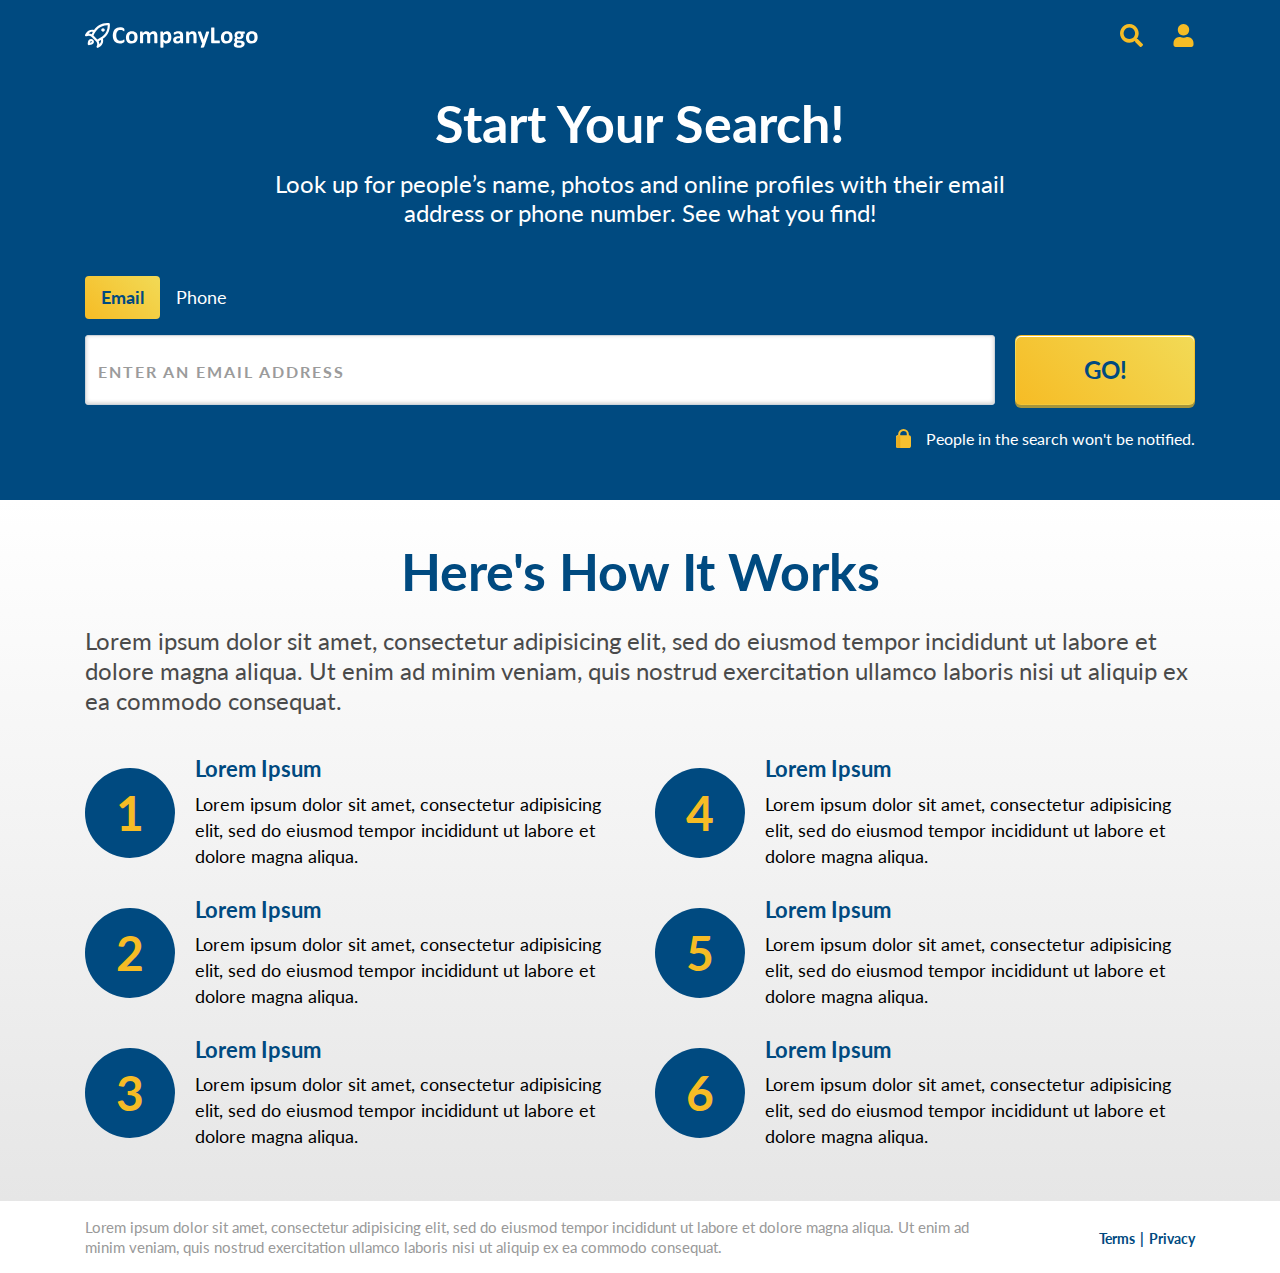
<file: index.html>
<!DOCTYPE html>
<html lang="en">
  <head>
    <meta charset="utf-8" />
    <meta name="viewport" content="width=device-width, initial-scale=1, shrink-to-fit=no" />
    <title>Start Your Search!</title>
    <link rel="preconnect" href="https://fonts.gstatic.com" />
    <link href="https://fonts.googleapis.com/css2?family=Lato:wght@300;400;700&display=swap" rel="stylesheet" />
    <link
      rel="stylesheet"
      href="https://maxcdn.bootstrapcdn.com/bootstrap/4.0.0/css/bootstrap.min.css"
      integrity="sha384-Gn5384xqQ1aoWXA+058RXPxPg6fy4IWvTNh0E263XmFcJlSAwiGgFAW/dAiS6JXm"
      crossorigin="anonymous"
    />
    <link rel="stylesheet" href="css/style.css" />
  </head>
  <body>
    <nav class="navbar d-flex justify-content-between">
      <div class="container">
        <a href="./index.html">
          <img src="img/logo.svg" width="173" height="25" alt="" />
        </a>
        <div>
          <img src="img/icn_search.svg" width="23" height="23" alt="Search" />
          <img class="ml-4" src="img/icn_person.svg" width="23" height="23" alt="Profile" />
        </div>
      </div>
    </nav>
    <section class="loading">
      <div class="loader"></div>
      <h5 class="py-4">Please wait a moment...</h5>
    </section>
    <section class="above-the-fold">
      <div class="container">
        <div class="headline text-white text-center mb-4 mb-md-5">
          <h1 class="mb-3">Start Your Search!</h1>
          <h2>Look up for people’s name, photos and online profiles with their email address or phone number. See what you find!</h2>
        </div>

        <ul class="nav nav-pills mb-3">
          <li class="nav-item">
            <a
              class="nav-link active"
              id="email-tab"
              href="#email-content"
              data-toggle="tab"
              role="tab"
              aria-controls="email-content"
              aria-selected="true"
              >Email</a
            >
          </li>
          <li class="nav-item">
            <a
              class="nav-link"
              id="phone-tab"
              href="#phone-content"
              data-toggle="tab"
              role="tab"
              aria-controls="phone-content"
              aria-selected="false"
              >Phone</a
            >
          </li>
        </ul>
        <form>
          <div class="tab-content">
            <div class="tab-pane fade show active" id="email-content" role="tabpanel" aria-labelledby="email-tab">
              <div class="input-group">
                <input class="form-control" type="email" name="email" placeholder="Enter an Email Address" />
                <p class="error-msg">Please enter a valid email address</p>
                <button id="btn-email-search" class="btn btn-form-submit text-uppercase" type="submit">Go!</button>
              </div>
            </div>
            <div class="tab-pane fade" id="phone-content" role="tabpanel" aria-labelledby="phone-tab">
              <div class="input-group">
                <input
                  class="form-control"
                  type="tel"
                  maxlength="10"
                  name="phone"
                  placeholder="Enter an Phone Number"
                  pattern="[0-9]{10}"
                />
                <p class="error-msg">Please enter a valid phone number</p>
                <button id="btn-phone-search" class="btn btn-form-submit text-uppercase" type="submit">Go!</button>
              </div>
            </div>
          </div>
          <div class="d-flex justify-content-start justify-content-md-end align-items-center mt-4">
            <img src="img/icn_lock.svg" alt="lock" />
            <p class="form-subtext">People in the search won't be notified.</p>
          </div>
        </form>
      </div>
    </section>

    <section class="features">
      <div class="container">
        <div class="headline">
          <h1 class="text-primary text-center mb-2 mb-md-4">Here's How It Works</h1>
          <h2 class="text-secondary">
            Lorem ipsum dolor sit amet, consectetur adipisicing elit, sed do eiusmod tempor incididunt ut labore et dolore magna aliqua. Ut
            enim ad minim veniam, quis nostrud exercitation ullamco laboris nisi ut aliquip ex ea commodo consequat.
          </h2>
        </div>
        <div class="row">
          <div class="col-md-6">
            <div class="list-item d-flex align-items-lg-center">
              <div class="list-circle">1</div>
              <div class="list-text">
                <h3>Lorem Ipsum</h3>
                <p>
                  Lorem ipsum dolor sit amet, consectetur adipisicing elit, sed do eiusmod tempor incididunt ut labore et dolore magna
                  aliqua.
                </p>
              </div>
            </div>
            <div class="list-item d-flex align-items-lg-center">
              <div class="list-circle">2</div>
              <div class="list-text">
                <h3>Lorem Ipsum</h3>
                <p>
                  Lorem ipsum dolor sit amet, consectetur adipisicing elit, sed do eiusmod tempor incididunt ut labore et dolore magna
                  aliqua.
                </p>
              </div>
            </div>
            <div class="list-item d-flex align-items-lg-center mb-md-0">
              <div class="list-circle">3</div>
              <div class="list-text">
                <h3>Lorem Ipsum</h3>
                <p>
                  Lorem ipsum dolor sit amet, consectetur adipisicing elit, sed do eiusmod tempor incididunt ut labore et dolore magna
                  aliqua.
                </p>
              </div>
            </div>
          </div>
          <div class="col-md-6">
            <div class="list-item d-flex align-items-lg-center">
              <div class="list-circle">4</div>
              <div class="list-text">
                <h3>Lorem Ipsum</h3>
                <p>
                  Lorem ipsum dolor sit amet, consectetur adipisicing elit, sed do eiusmod tempor incididunt ut labore et dolore magna
                  aliqua.
                </p>
              </div>
            </div>
            <div class="list-item d-flex align-items-lg-center">
              <div class="list-circle">5</div>
              <div class="list-text">
                <h3>Lorem Ipsum</h3>
                <p>
                  Lorem ipsum dolor sit amet, consectetur adipisicing elit, sed do eiusmod tempor incididunt ut labore et dolore magna
                  aliqua.
                </p>
              </div>
            </div>
            <div class="list-item d-flex align-items-lg-center mb-md-0">
              <div class="list-circle">6</div>
              <div class="list-text">
                <h3>Lorem Ipsum</h3>
                <p>
                  Lorem ipsum dolor sit amet, consectetur adipisicing elit, sed do eiusmod tempor incididunt ut labore et dolore magna
                  aliqua.
                </p>
              </div>
            </div>
          </div>
        </div>
      </div>
    </section>

    <footer class="footer">
      <div class="container">
        <div class="row align-items-center">
          <div class="col-md-10">
            <p class="mb-0">
              Lorem ipsum dolor sit amet, consectetur adipisicing elit, sed do eiusmod tempor incididunt ut labore et dolore magna aliqua.
              Ut enim ad minim veniam, quis nostrud exercitation ullamco laboris nisi ut aliquip ex ea commodo consequat.
            </p>
          </div>
          <div class="col-md-2 text-center text-md-right pl-0 mt-3 mt-md-0">
            <a href="#">Terms</a>
            <a href="#">Privacy</a>
          </div>
        </div>
      </div>
    </footer>

    <script src="https://code.jquery.com/jquery-3.5.1.js"></script>
    <script
      src="https://maxcdn.bootstrapcdn.com/bootstrap/4.0.0/js/bootstrap.min.js"
      integrity="sha384-JZR6Spejh4U02d8jOt6vLEHfe/JQGiRRSQQxSfFWpi1MquVdAyjUar5+76PVCmYl"
      crossorigin="anonymous"
    ></script>
    <script src="js/app.js"></script>
  </body>
</html>
</file>
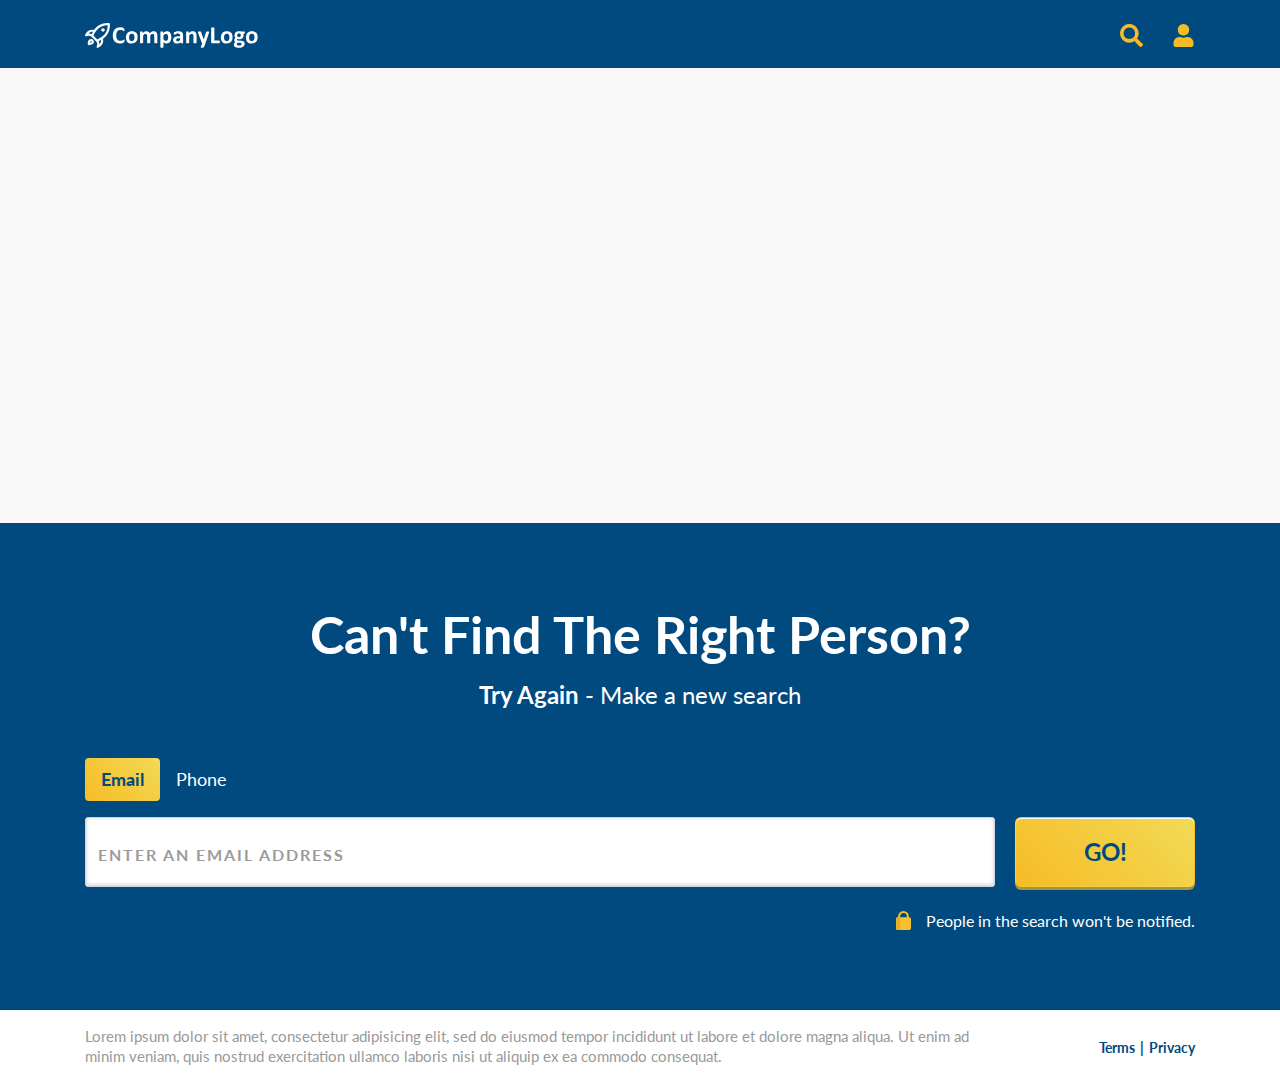
<file: result.html>
<!DOCTYPE html>
<html lang="en">
  <head>
    <meta charset="utf-8" />
    <meta name="viewport" content="width=device-width, initial-scale=1, shrink-to-fit=no" />
    <title>Result</title>
    <link rel="preconnect" href="https://fonts.gstatic.com" />
    <link href="https://fonts.googleapis.com/css2?family=Lato:wght@300;400;700&display=swap" rel="stylesheet" />
    <link
      rel="stylesheet"
      href="https://maxcdn.bootstrapcdn.com/bootstrap/4.0.0/css/bootstrap.min.css"
      integrity="sha384-Gn5384xqQ1aoWXA+058RXPxPg6fy4IWvTNh0E263XmFcJlSAwiGgFAW/dAiS6JXm"
      crossorigin="anonymous"
    />
    <link rel="stylesheet" href="css/style.css" />
  </head>
  <body>
    <nav class="navbar d-flex justify-content-between">
      <div class="container">
        <a href="./index.html">
          <img src="img/logo.svg" width="173" height="25" alt="" />
        </a>
        <div>
          <img src="img/icn_search.svg" width="23" height="23" alt="Search" />
          <img class="ml-4" src="img/icn_person.svg" width="23" height="23" alt="Profile" />
        </div>
      </div>
    </nav>
    <section class="loading">
      <div class="loader"></div>
      <h5 class="py-4">Please wait a moment...</h5>
    </section>
    <section class="result">
      <div class="container">
        <div class="headline text-center">
          <h1 id="result-count" class="text-primary mb-3"></h1>
          <h2 id="result-subtext" class="result-desc"></h2>
        </div>
        <div class="result-wrap">
          <div class="result-card d-flex">
            <div class="result-avatar">
              <img src="img/icn_person.svg" alt="result image" />
            </div>
            <div class="result-content w-100">
              <h4 id="user-name" class="name"></h4>
              <p id="user-description" class="user-description"></p>
              <div class="row">
                <div class="col-md-6">
                  <h5>Address</h5>
                  <p id="address" class="address"></p>
                </div>
                <div class="col-md-6">
                  <h5>Phone Numbers</h5>
                  <div class="phone-num"></div>
                </div>
              </div>
              <div class="row mt-3">
                <div class="col-md-6">
                  <h5>Email</h5>
                  <p id="email" class="email"></p>
                </div>
                <div class="col-md-6">
                  <h5>Relatives</h5>
                  <div class="relatives"></div>
                </div>
              </div>
            </div>
          </div>
        </div>
      </div>
    </section>

    <section class="search-again">
      <div class="container">
        <div class="headline text-white text-center">
          <h1 class="mb-3">Can't Find The Right Person?</h1>
          <h2 class="mb-4 mb-md-5"><strong>Try Again</strong> - Make a new search</h2>
        </div>
        <ul class="nav nav-pills mb-3">
          <li class="nav-item">
            <a
              class="nav-link active"
              id="email-tab"
              href="#email-content"
              data-toggle="tab"
              role="tab"
              aria-controls="email-content"
              aria-selected="true"
              >Email</a
            >
          </li>
          <li class="nav-item">
            <a
              class="nav-link"
              id="phone-tab"
              href="#phone-content"
              data-toggle="tab"
              role="tab"
              aria-controls="phone-content"
              aria-selected="false"
              >Phone</a
            >
          </li>
        </ul>
        <form>
          <div class="tab-content">
            <div class="tab-pane fade show active" id="email-content" role="tabpanel" aria-labelledby="email-tab">
              <div class="input-group">
                <input class="form-control" type="email" name="email" placeholder="Enter an Email Address" />
                <p class="error-msg">Please enter a valid email address</p>
                <button id="btn-email-search" class="btn btn-form-submit text-uppercase" type="submit">Go!</button>
              </div>
            </div>
            <div class="tab-pane fade" id="phone-content" role="tabpanel" aria-labelledby="phone-tab">
              <div class="input-group">
                <input
                  class="form-control"
                  type="tel"
                  maxlength="10"
                  name="phone"
                  placeholder="Enter an Phone Number"
                  pattern="[0-9]{10}"
                />
                <p class="error-msg">Please enter a valid phone number</p>
                <button id="btn-phone-search" class="btn btn-form-submit text-uppercase" type="submit">Go!</button>
              </div>
            </div>
          </div>
          <div class="d-flex justify-content-start justify-content-md-end align-items-center mt-4">
            <img src="img/icn_lock.svg" alt="lock" />
            <p class="form-subtext">People in the search won't be notified.</p>
          </div>
        </form>
      </div>
    </section>

    <footer class="footer">
      <div class="container">
        <div class="row align-items-center">
          <div class="col-md-10">
            <p class="mb-0">
              Lorem ipsum dolor sit amet, consectetur adipisicing elit, sed do eiusmod tempor incididunt ut labore et dolore magna aliqua.
              Ut enim ad minim veniam, quis nostrud exercitation ullamco laboris nisi ut aliquip ex ea commodo consequat.
            </p>
          </div>
          <div class="col-md-2 text-center text-md-right pl-0 mt-3 mt-md-0">
            <a href="#">Terms</a>
            <a href="#">Privacy</a>
          </div>
        </div>
      </div>
    </footer>

    <script src="https://code.jquery.com/jquery-3.5.1.js"></script>
    <script
      src="https://maxcdn.bootstrapcdn.com/bootstrap/4.0.0/js/bootstrap.min.js"
      integrity="sha384-JZR6Spejh4U02d8jOt6vLEHfe/JQGiRRSQQxSfFWpi1MquVdAyjUar5+76PVCmYl"
      crossorigin="anonymous"
    ></script>
    <script src="js/app.js"></script>
    <script src="js/result.js"></script>
  </body>
</html>
</file>
<file: css/style.css>
/* ************************************************** !!
/* CSS CONTENTS ----------------------------------------
--------------------------------------------------------
--| General
--| Navbar
--| Search Form
--| [SECTION] Above the Fold 
--| [SECTION] Features
--| [SECTION][RESULTS PAGE] Result
--| [SECTION][RESULTS PAGE] Search Again
--| Footer
--------------------------------------------------------
----------------------------------------------------- */

/* ************************************************************
***************************************************************
--- General ---
***************************************************************
************************************************************ */

body {
  font-family: "Lato", sans-serif;
  color: #000;
  font-size: 18px;
}

h1 {
  font-size: 52px;
  font-weight: bold;
}

h2 {
  font-size: 24px;
  font-weight: normal;
}

h3,
h5 {
  font-size: 22px;
}

h4 {
  font-size: 32px;
}

h3,
h4,
h5 {
  font-weight: bold;
  color: #004a80;
}

section {
  padding: 40px 0 52px;
}

.text-primary {
  color: #004a80 !important;
}

.text-secondary {
  color: #4a4a4a !important;
}

@media (max-width: 991px) {
  h1 {
    font-size: 48px;
  }
  h2,
  h3,
  h5 {
    font-size: 20px;
  }
}

@media (max-width: 767px) {
  h1 {
    font-size: 32px;
  }
  h2 {
    font-size: 16px;
  }
}

/* ************************************************************
***************************************************************
--- Navbar ---
***************************************************************
************************************************************ */

.navbar {
  background: #004a80;
}

.navbar {
  padding: 20px 16px;
}

/* ************************************************************
***************************************************************
--- Search Form ---
***************************************************************
************************************************************ */

.btn-form-submit {
  font-size: 24px;
  font-weight: bold;
  color: #004a80;
  background-image: linear-gradient(225deg, #f2da56 0%, #f6bc25 100%);
  box-shadow: 0 3px 0 0 #a6953b, inset 0 1px 0 0 #ffffff;
  border-radius: 6px;
  outline: 0;
  appearance: none;
  -webkit-appearance: none;
  width: 180px;
  margin-left: 20px;
}

.btn-form-submit:hover,
.btn-form-submit:active,
.btn-form-submit:focus {
  background-image: linear-gradient(225deg, #eeede7 0%, #f7f7f7 100%);
  box-shadow: 0 3px 0 0 #9f9f9f, inset 0 1px 0 0 #cdcdcd;
}

.input-group > .form-control {
  height: 70px;
  background: #fff;
  box-shadow: inset 0 -1px 4px 0 rgba(0, 0, 0, 0.2);
  border-radius: 3px !important;
  font-size: 22px;
}

.input-group.error > .form-control {
  border: 3px solid #dc0015;
  border-radius: 3px 3px 0 0 !important;
}

.error-msg {
  display: none;
}

.input-group.error .error-msg {
  display: block;
  position: absolute;
  bottom: -30px;
  margin: 0px;
  padding: 4px 12px;
  background: #dc0015;
  color: #fff;
  border-radius: 0 0 3px 3px;
  font-size: 16px;
}

.form-control::placeholder {
  color: #9b9b9b;
  font-size: 16px;
  font-weight: bold;
  text-transform: uppercase;
  letter-spacing: 2px;
}

.form-subtext {
  font-size: 16px;
  color: #fff;
  margin: 0 0 0 15px;
  line-height: normal;
}

@media (max-width: 767px) {
  .input-group {
    flex-direction: column;
  }
  .input-group > .form-control,
  .btn-form-submit {
    width: 100%;
  }
  .input-group > .form-control {
    height: 50px;
  }
  .btn-form-submit {
    margin: 12px 0 0 0;
  }
  .input-group.error .error-msg {
    bottom: 30px;
  }
}

/* ************************************************************
***************************************************************
--- [SECTION] Loading ---
***************************************************************
************************************************************ */

.loading {
  position: relative;
  z-index: 1;
  background: #e6e6e6;
  width: 100%;
  height: calc(100vh - 140px);
  display: none;
  flex-direction: column;
  justify-content: center;
  align-items: center;
}

.loader {
  border: 8px solid #e6e6e6;
  border-top: 8px solid #f6bc25;
  border-bottom: 8px solid #f6bc25;
  border-left: 8px solid #f6bc25;
  border-radius: 50%;
  width: 150px;
  height: 150px;
  animation: spin 2s linear infinite;
}

@keyframes spin {
  0% {
    transform: rotate(0deg);
  }
  100% {
    transform: rotate(360deg);
  }
}

/* ************************************************************
***************************************************************
--- [SECTION] Above the Fold ---
***************************************************************
************************************************************ */

.above-the-fold {
  background: #004a80;
  padding-top: 24px;
}

.above-the-fold .headline {
  max-width: 780px;
  margin: 0 auto;
}

/* ************************************************************
***************************************************************
--- [SECTION] Features ---
***************************************************************
************************************************************ */

.features {
  background-image: linear-gradient(0deg, #e6e6e6 0%, #ffffff 100%);
}

.features .headline {
  margin-bottom: 40px;
}

.features h2 {
  line-height: 30px;
}

.list-item {
  margin-bottom: 28px;
}

.list-circle {
  border-radius: 50%;
  width: 90px;
  height: 90px;
  line-height: 90px;
  background: #004a80;
  text-align: center;
  font-size: 48px;
  font-weight: bold;
  color: #f6bc25;
  flex: 0 0 90px;
  margin-right: 20px;
}

.list-text p {
  margin: 0;
  line-height: 26px;
}

@media (max-width: 991px) {
  .features .headline {
    margin-bottom: 28px;
  }
  .features h2 {
    line-height: 28px;
  }
  .list-item {
    margin-bottom: 20px;
  }
  .list-circle {
    width: 63px;
    height: 63px;
    line-height: 63px;
    flex: 0 0 63px;
    font-size: 33.6px;
  }
  .list-text p {
    line-height: 24px;
  }
}

@media (max-width: 767px) {
  .features .headline {
    margin-bottom: 20px;
  }
  .list-item {
    margin-bottom: 16px;
  }
  .list-circle {
    width: 50.4px;
    height: 50.4px;
    line-height: 50.4px;
    flex: 0 0 50.4px;
    font-size: 26.88px;
    margin-right: 10.6px;
  }
}

/* ************************************************************
***************************************************************
--- [SECTION][RESULTS PAGE] Result ---
***************************************************************
************************************************************ */

.result {
  background: #f8f8f8;
  min-height: 455px;
  display: flex;
  flex-direction: column;
  justify-content: center;
}

.result-wrap {
  display: none;
}

.result-card {
  max-width: 980px;
  background: #fff;
  box-shadow: 0 2px 4px 0 rgba(0, 0, 0, 0.5);
  border-radius: 30px;
  padding: 40px;
  margin: 40px auto;
}

.result-avatar {
  border-radius: 50%;
  width: 90px;
  height: 90px;
  line-height: 86px;
  background: #004a80;
  text-align: center;
  flex: 0 0 90px;
  margin-right: 20px;
}

.result-desc {
  color: #4a4a4a;
}

@media (max-width: 991px) {
  .result {
    min-height: 512px;
  }
  .result-avatar {
    width: 63px;
    height: 63px;
    line-height: 58px;
    flex: 0 0 63px;
  }
  .result-avatar img {
    width: 28px;
  }
}

@media (max-width: 767px) {
  .result {
    min-height: 306px;
  }
  .result-avatar {
    display: none;
  }
}

/* ************************************************************
***************************************************************
--- [SECTION][RESULTS PAGE] Search Again ---
***************************************************************
************************************************************ */

.search-again {
  background: #004a80;
}

@media (min-width: 992px) {
  .search-again {
    padding: 80px 0;
  }
}

@media (max-width: 767px) {
  .search-again {
    padding: 40px 0;
  }
}

/* ************************************************************
***************************************************************
--- Footer ---
***************************************************************
************************************************************ */

.footer {
  padding: 16px 0;
}

.footer p {
  font-size: 15px;
  color: #999;
  line-height: 20px;
}

.footer a {
  font-size: 14px;
  font-weight: bold;
  color: #004a80;
}

.footer a:first-of-type:after {
  content: "|";
  padding-left: 5px;
}

/* Tab Styles */

.nav-pills .nav-link.active {
  font-weight: bold;
  color: #004a80;
  background-image: linear-gradient(225deg, #f2da56 0%, #f6bc25 100%);
}

.nav-item a {
  color: #fff;
}

.nav-item a:hover {
  color: #004a80;
  background-color: #e6e6e6;
}
</file>
